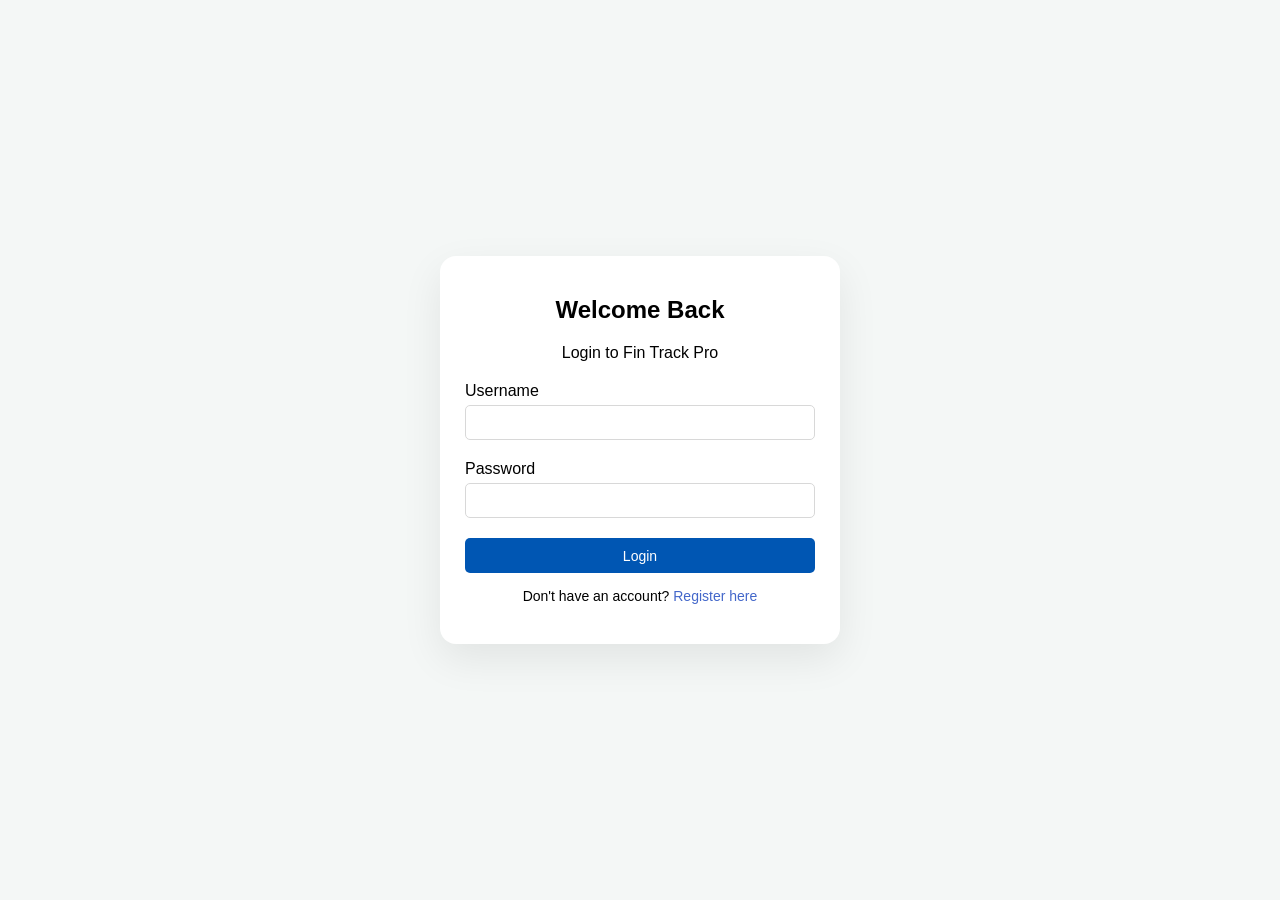
<file: index.html>
<!doctype html>
<html lang="en">
  <head>
    <meta charset="UTF-8" />
    <meta name="viewport" content="width=device-width, initial-scale=1.0" />
    <title>Login -FinTrack Pro</title>
    <link rel="stylesheet" href="./css/style.css" />
    <link rel="stylesheet" href="./css/auth.css" />
  </head>
  <body>
    <div class="auth-container">
      <div class="auth-card">
        <h1 class="auth-title">Welcome Back</h1>
        <p class="auth-subtitle">Login to Fin Track Pro</p>
        <form id="login-form">
          <div class="user-input">
            <label for="username">Username</label>
            <input type="text" name="username" id="username" />
          </div>
          <div class="user-input">
            <label for="password">Password</label>
            <input type="password" name="password" id="password" />
          </div>
          <button id="login-btn" type="submit">Login</button>
        </form>
        <p class="switch-page">
          Don't have an account?

          <a href="register.html"> Register here </a>
        </p>
      </div>
    </div>
    <script src="./js/auth.js"></script>
    <script src="./js/utils.js"></script>
  </body>
</html>
</file>
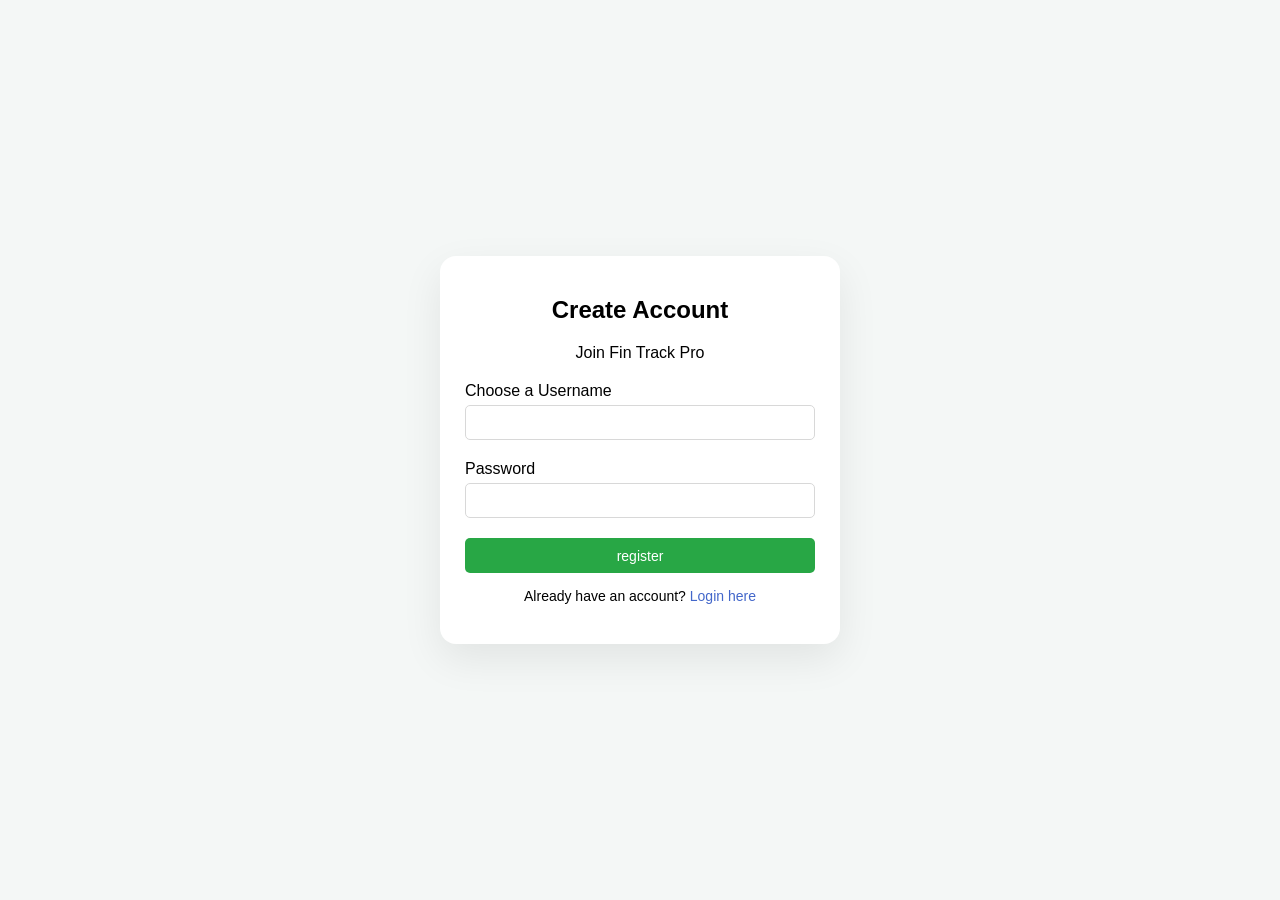
<file: register.html>
<!doctype html>
<html lang="en">
  <head>
    <meta charset="UTF-8" />
    <meta name="viewport" content="width=device-width, initial-scale=1.0" />
    <title>Login -FinTrack Pro</title>
    <link rel="stylesheet" href="./css/style.css" />
    <link rel="stylesheet" href="./css/auth.css" />
  </head>
  <body>
    <div class="auth-container">
      <div class="auth-card">
        <h1 class="auth-title">Create Account</h1>
        <p class="auth-subtitle">Join Fin Track Pro</p>
        <form id="register-form">
          <div class="user-input">
            <label for="username">Choose a Username</label>
            <input type="text" name="username" id="username" />
          </div>
          <div class="user-input">
            <label for="password">Password</label>
            <input type="password" name="password" id="password" />
          </div>
          <button id="register-btn" type="submit">register</button>
        </form>
        <p class="switch-page">
          Already have an account?

          <a href="register.html"> Login here </a>
        </p>
      </div>
    </div>
    <script src="./js/auth.js"></script>
    <script src="./js/utils.js"></script>
  </body>
</html>
</file>
<file: css/style.css>
*{
    margin: 0;
    padding: 0;
    box-sizing: border-box;
}

:root{
    --background:#ffffff
}
body{
    font-family: Inter, sans-serif;
    background-color: var(--background);
}
</file>
<file: css/auth.css>
.auth-container {
  width: 100%;
  height: 100vh;
  min-height: 100vh;
  display: flex;
  justify-content: center;
  align-items: center;
  flex-direction: column;
  gap: 8px;
  background-color: #f4f7f6;
}

.auth-card {
  width: 100%;
  max-width: 400px;
  padding: 40px 35px;
  display: flex;
  justify-content: center;
  align-items: center;
  flex-direction: column;
  gap: 10px;
  background-color: #ffffff;
  border-radius: 16px;
  box-shadow: 0 15px 40px rgba(0, 0, 0, 0.08);
}

.auth-title {
  font-size: 24px;
  font-weight: 700;
  line-height: normal;
  color: rgb(0, 0, 0);
  text-align: center;
  margin-bottom: 10px;
}

.auth-subtitle {
  font-size: 16px;
  font-weight: 400;
  line-height: normal;
  color: rgb(0, 0, 0);
  text-align: center;
  margin-bottom: 10px;
}

.user-input {
  display: flex;
  flex-direction: column;
  gap: 5px;
  margin-bottom: 20px;
  font-size: 15px;
}
label {
  font-family: Inter, sans-serif;
  font-size: 16px;
  font-weight: 400;
  line-height: normal;
  color: rgb(0, 0, 0);
}

input {
  height: 35px;
  width: 350px;
  border: 1px, solid, #d8d8d8;
  border-radius: 5px;
  padding: 0 15px;
}

#login-btn {
  width: 100%;
  height: 35px;
  border: none;
  border-radius: 5px;
  background-color: #0056b3;
  color: #ffffff;
  font-size: 14px;
  margin-bottom: 5px;
}

.switch-page {
  font-family: Inter, sans-serif;
  font-size: 14px;
  font-weight: 400;
  line-height: normal;
  color: rgb(0, 0, 0);
}

.switch-page a {
  text-decoration: none;
  color: #4367ca;
}


#register-btn {
  width: 100%;
  height: 35px;
  border: none;
  border-radius: 5px;
  background-color: #28a745;
  color: #ffffff;
  font-size: 14px;
  margin-bottom: 5px;
}
</file>
